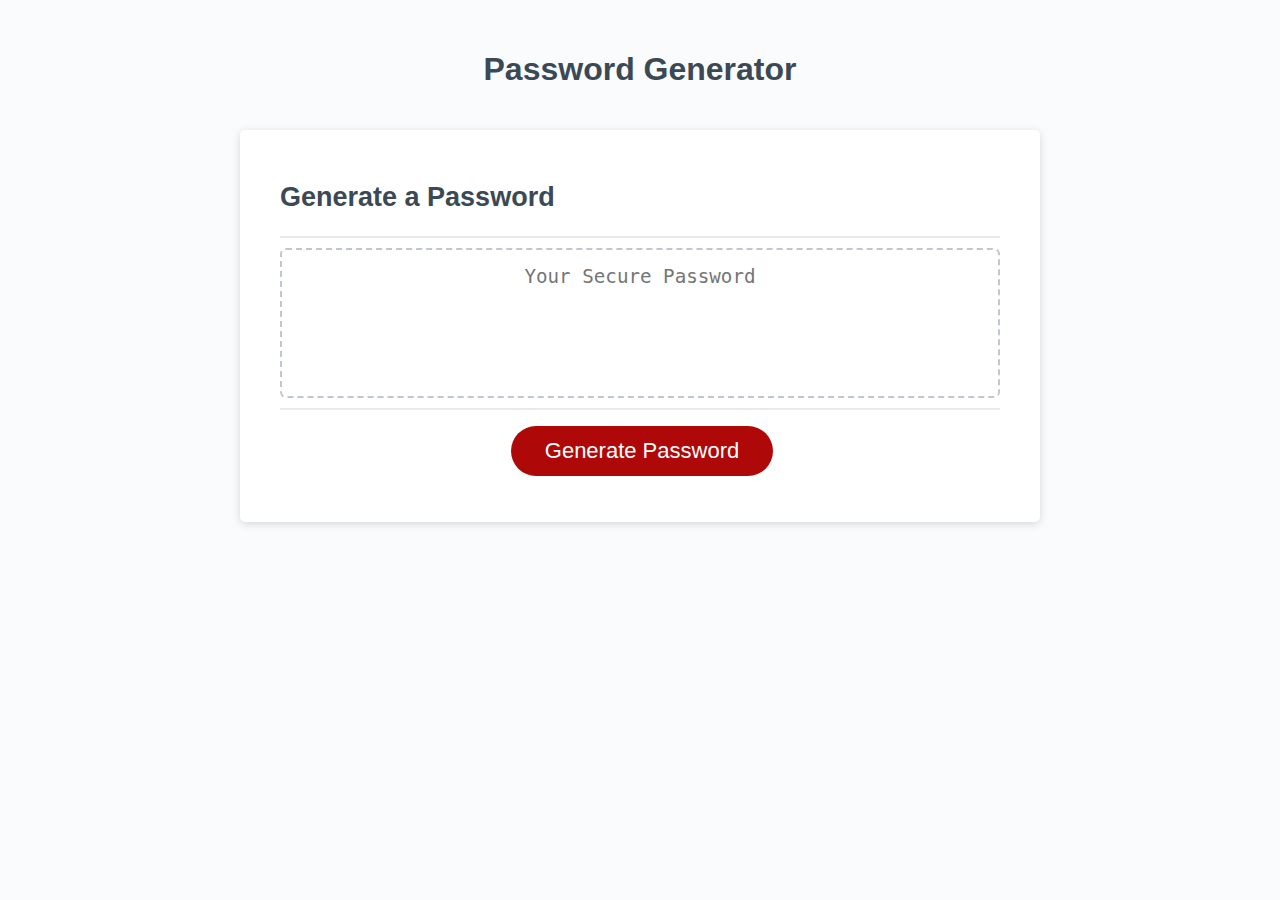
<file: password-generator/index.html>
<!DOCTYPE html>
<html lang="en">
  <head>
    <meta charset="UTF-8" />
    <meta name="viewport" content="width=device-width, initial-scale=1.0" />
    <meta http-equiv="X-UA-Compatible" content="ie=edge" />
    <title>Password Generator</title>
    <link rel="stylesheet" href="style.css" />
  </head>
  <body>
    <div class="wrapper">
      <header>
        <h1>Password Generator</h1>
      </header>
      <div class="card">
        <div class="card-header">
          <h2>Generate a Password</h2>
        </div>
        <div class="card-body">
          <textarea
            readonly
            id="password"
            placeholder="Your Secure Password"
            aria-label="Generated Password"
          ></textarea>
        </div>
        <div class="card-footer">
          <button id="generate" class="btn">Generate Password</button>
        </div>
      </div>
    </div>
    
    <!-- JavScript file linked here -->
    <script src="script.js"></script>
  </body>
</html>
</file>
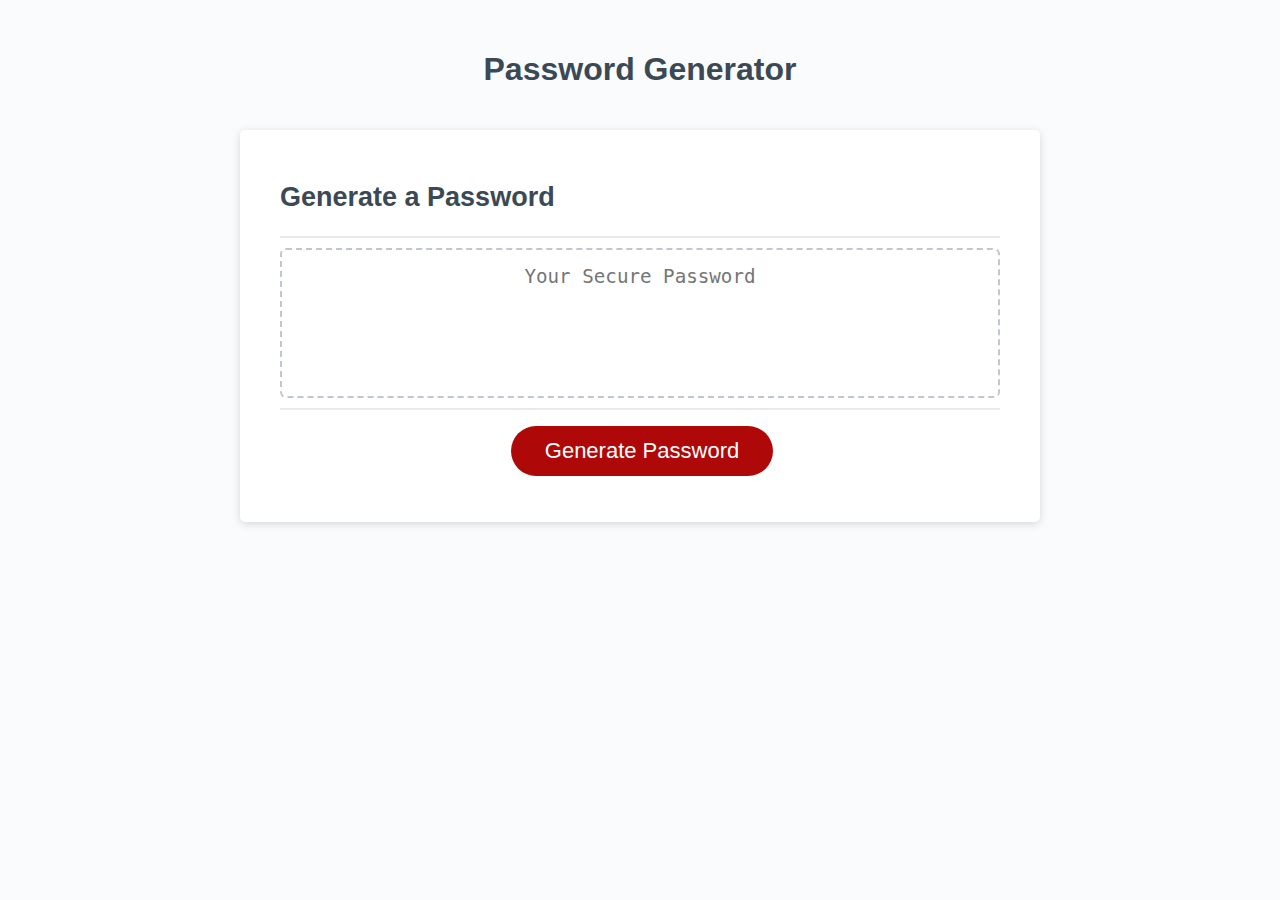
<file: Bootcamp projects/password_generator/index.html>
<!DOCTYPE html>
<html lang="en">
  <head>
    <meta charset="UTF-8" />
    <meta name="viewport" content="width=device-width, initial-scale=1.0" />
    <meta http-equiv="X-UA-Compatible" content="ie=edge" />
    <title>Password Generator</title>
    <link rel="stylesheet" href="style.css" />
  </head>
  <body>
    <div class="wrapper">
      <header>
        <h1>Password Generator</h1>
      </header>
      <div class="card">
        <div class="card-header">
          <h2>Generate a Password</h2>
        </div>
        <div class="card-body">
          <textarea
            readonly
            id="password"
            placeholder="Your Secure Password"
            aria-label="Generated Password"
          ></textarea>
        </div>
        <div class="card-footer">
          <button id="generate" class="btn">Generate Password</button>
        </div>
      </div>
    </div>
    <script src="script.js"></script>
  </body>
</html>
</file>
<file: password-generator/style.css>
*,
*::before,
*::after {
  box-sizing: border-box;
}

html,
body,
.wrapper {
  height: 100%;
  margin: 0;
  padding: 0;
}

body {
  font-family: sans-serif;
  background-color: #f9fbfd;
}

.wrapper {
  padding-top: 30px;
  padding-left: 20px;
  padding-right: 20px;
}

header {
  text-align: center;
  padding: 20px;
  padding-top: 0px;
  color: hsl(206, 17%, 28%);
}

.card {
  background-color: hsl(0, 0%, 100%);
  border-radius: 5px;
  border-width: 1px;
  box-shadow: rgba(0, 0, 0, 0.15) 0px 2px 8px 0px;
  color: hsl(206, 17%, 28%);
  font-size: 18px;
  margin: 0 auto;
  max-width: 800px;
  padding: 30px 40px;
}

.card-header::after {
  content: " ";
  display: block;
  width: 100%;
  background: #e7e9eb;
  height: 2px;
}

.card-body {
  min-height: 100px;
}

.card-footer {
  text-align: center;
}

.card-footer::before {
  content: " ";
  display: block;
  width: 100%;
  background: #e7e9eb;
  height: 2px;
}

.card-footer::after {
  content: " ";
  display: block;
  clear: both;
}

.btn {
  border: none;
  background-color: hsl(360, 91%, 36%);
  border-radius: 25px;
  box-shadow: rgba(0, 0, 0, 0.1) 0px 1px 6px 0px rgba(0, 0, 0, 0.2) 0px 1px 1px
    0px;
  color: hsl(0, 0%, 100%);
  display: inline-block;
  font-size: 22px;
  line-height: 22px;
  margin: 16px 16px 16px 20px;
  padding: 14px 34px;
  text-align: center;
  cursor: pointer;
}

button[disabled] {
  cursor: default;
  background: #c0c7cf;
}

.float-right {
  float: right;
}

#password {
  -webkit-appearance: none;
  -moz-appearance: none;
  appearance: none;
  border: none;
  display: block;
  width: 100%;
  padding-top: 15px;
  padding-left: 15px;
  padding-right: 15px;
  padding-bottom: 85px;
  font-size: 1.2rem;
  text-align: center;
  margin-top: 10px;
  margin-bottom: 10px;
  border: 2px dashed #c0c7cf;
  border-radius: 6px;
  resize: none;
  overflow: hidden;
}

@media (max-width: 690px) {
  .btn {
    font-size: 1rem;
    margin: 16px 0px 0px 0px;
    padding: 10px 15px;
  }

  #password {
    font-size: 1rem;
  }
}

@media (max-width: 500px) {
  .btn {
    font-size: 0.8rem;
  }
}
</file>
<file: Bootcamp projects/password_generator/style.css>
*,
*::before,
*::after {
  box-sizing: border-box;
}

html,
body,
.wrapper {
  height: 100%;
  margin: 0;
  padding: 0;
}

body {
  font-family: sans-serif;
  background-color: #f9fbfd;
}

.wrapper {
  padding-top: 30px;
  padding-left: 20px;
  padding-right: 20px;
}

header {
  text-align: center;
  padding: 20px;
  padding-top: 0px;
  color: hsl(206, 17%, 28%);
}

.card {
  background-color: hsl(0, 0%, 100%);
  border-radius: 5px;
  border-width: 1px;
  box-shadow: rgba(0, 0, 0, 0.15) 0px 2px 8px 0px;
  color: hsl(206, 17%, 28%);
  font-size: 18px;
  margin: 0 auto;
  max-width: 800px;
  padding: 30px 40px;
}

.card-header::after {
  content: " ";
  display: block;
  width: 100%;
  background: #e7e9eb;
  height: 2px;
}

.card-body {
  min-height: 100px;
}

.card-footer {
  text-align: center;
}

.card-footer::before {
  content: " ";
  display: block;
  width: 100%;
  background: #e7e9eb;
  height: 2px;
}

.card-footer::after {
  content: " ";
  display: block;
  clear: both;
}

.btn {
  border: none;
  background-color: hsl(360, 91%, 36%);
  border-radius: 25px;
  box-shadow: rgba(0, 0, 0, 0.1) 0px 1px 6px 0px rgba(0, 0, 0, 0.2) 0px 1px 1px
    0px;
  color: hsl(0, 0%, 100%);
  display: inline-block;
  font-size: 22px;
  line-height: 22px;
  margin: 16px 16px 16px 20px;
  padding: 14px 34px;
  text-align: center;
  cursor: pointer;
}

button[disabled] {
  cursor: default;
  background: #c0c7cf;
}

.float-right {
  float: right;
}

#password {
  -webkit-appearance: none;
  -moz-appearance: none;
  appearance: none;
  border: none;
  display: block;
  width: 100%;
  padding-top: 15px;
  padding-left: 15px;
  padding-right: 15px;
  padding-bottom: 85px;
  font-size: 1.2rem;
  text-align: center;
  margin-top: 10px;
  margin-bottom: 10px;
  border: 2px dashed #c0c7cf;
  border-radius: 6px;
  resize: none;
  overflow: hidden;
}

@media (max-width: 690px) {
  .btn {
    font-size: 1rem;
    margin: 16px 0px 0px 0px;
    padding: 10px 15px;
  }

  #password {
    font-size: 1rem;
  }
}

@media (max-width: 500px) {
  .btn {
    font-size: 0.8rem;
  }
}
</file>
